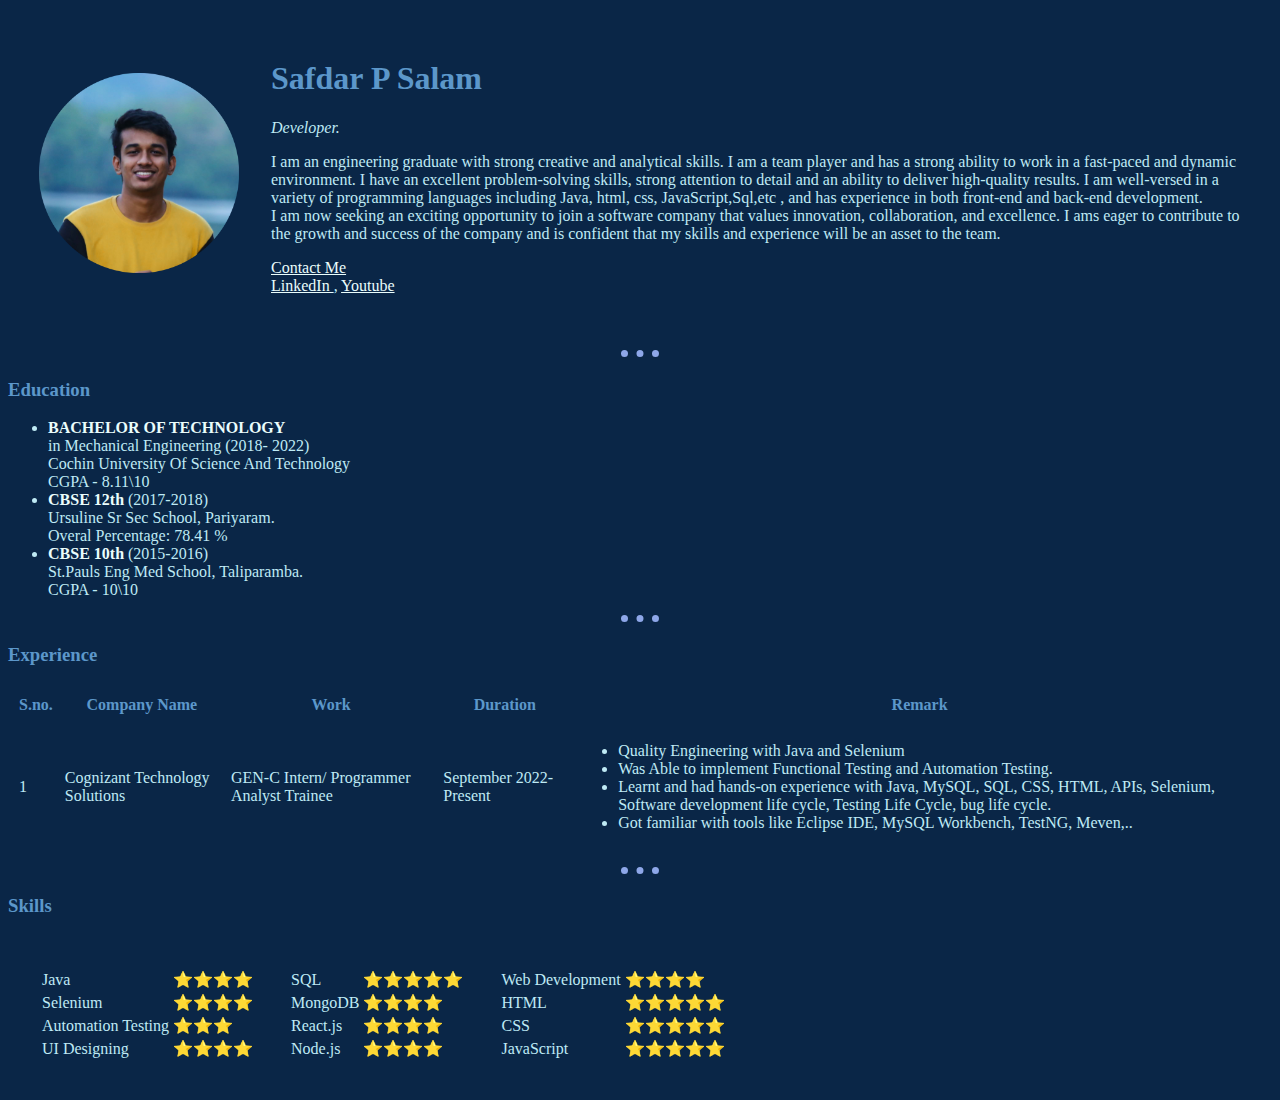
<file: index.html>
<!DOCTYPE html>
<html lang="en">
<head>
    <meta charset="UTF-8">
    <link rel="stylesheet" href="css/styles.css">
    <title>Safdar's personal WebSite 😎</title>
</head>
<body>
    <table cellspacing="30">
        <tr>
            <td><img src="images/pro.png" width="200" height="200"> </td>
            <td><h1>Safdar P Salam</h1>
                <p><em>Developer</a>.</em></p>
                <p>I am an engineering graduate with strong creative and analytical skills. I am a team player and has a strong ability to work in a fast-paced and dynamic environment. I have an excellent problem-solving skills, strong attention to detail and an ability to deliver high-quality results.
                    I am well-versed in a variety of programming languages including Java, html, css, JavaScript,Sql,etc , and has experience in both front-end and back-end development. <br>
                    I am now seeking an exciting opportunity to join a software company that values innovation, collaboration, and excellence. I ams eager to contribute to the growth and success of the company and is confident that my skills and experience will be an asset to the team.
                </p>
                <p><a href="contact me.html">Contact Me</a><br><a href="https://www.linkedin.com/in/safdar-p-salam/">LinkedIn </a>   ,    <a href="https://www.youtube.com/@TecTraFunwithSafdar">Youtube</a></p>

            </td>
        </tr>
    </table>
    <hr size="5">
    <h3><Strong>Education</Strong></h3>
    <ul>
        <li>
            <b>BACHELOR OF TECHNOLOGY</b><br>
            in Mechanical Engineering (2018- 2022)<br>
            Cochin University Of Science And Technology<br>
            CGPA - 8.11\10
        </li>
        <li>
            <b>CBSE 12th</b> (2017-2018)<br>
            Ursuline Sr Sec School, Pariyaram. <br>
            Overal Percentage: 78.41 %<br>
        </li>
        <li>
            <b>CBSE 10th</b> (2015-2016)<br>
            St.Pauls Eng Med School, Taliparamba.<br>
            CGPA - 10\10
        </li>
    </ul>
    <hr size="5">
    <h3><Strong>Experience</Strong></h3>
    <table cellspacing="10">
        <thead>
            <tr>
                <th>S.no.</th>
                <th>Company Name</th>
                <th>Work</th>
                <th>Duration</th>
                <th>Remark</th>
            </tr>
        </thead>
        <tbody>
            <tr>
                <td>1</td>
                <td>Cognizant Technology Solutions</td>
                <td>GEN-C Intern/ Programmer Analyst Trainee</td>
                <td>September 2022- Present</td>
                <td>
                    <ul>
                        <li>
                            Quality Engineering with Java and Selenium
                        </li>
                        <li>
                            Was Able to implement Functional Testing and Automation Testing.
                
                        </li>
                        <li>
                            Learnt and had hands-on experience with Java,
                            MySQL, SQL, CSS, HTML, APIs, Selenium, Software development life cycle, Testing Life Cycle, bug life cycle.
                
                        </li>
                        <li>
                            Got familiar with tools like Eclipse IDE, MySQL Workbench, TestNG, Meven,..
                        </li>
                    </ul> 
                </td>
            </tr>
        </tbody>
    </table>
    <hr size="5">
    <h3><Strong>Skills</Strong></h3>
    <table cellspacing="30" >
        <tr>
            <td> <table>
                <tr>
                    <td>Java</td>
                    <td>⭐⭐⭐⭐</td>
                </tr>
                <tr>
                    <td>Selenium</td>
                    <td>⭐⭐⭐⭐</td>
                </tr>
                <tr>
                    <td>Automation Testing</td>
                    <td>⭐⭐⭐</td>
                </tr>
                <tr>
                    <td>UI Designing</td>
                    <td>⭐⭐⭐⭐</td>
                </tr>
               
            </table>
        </td>
            <td>
                <table>
                    <tr>
                        <td>SQL</td>
                        <td>⭐⭐⭐⭐⭐</td>
                    </tr>
                    <tr>
                        <td>MongoDB</td>
                        <td>⭐⭐⭐⭐</td>
                    </tr>
                    <tr>
                        <td>React.js</td>
                        <td>⭐⭐⭐⭐</td>
                    </tr>
                    <tr>
                        <td>Node.js</td>
                        <td>⭐⭐⭐⭐</td>
                    </tr>
                 </table>
            </td>
            <td> <table>
                <tr>
                    <td>Web Development</td>
                    <td>⭐⭐⭐⭐</td>
                </tr>
                <tr>
                    <td>HTML</td>
                    <td>⭐⭐⭐⭐⭐</td>
                </tr>
                <tr>
                    <td>CSS</td>
                    <td>⭐⭐⭐⭐⭐</td>
                </tr>
                <tr>
                    <td>JavaScript</td>
                    <td>⭐⭐⭐⭐⭐</td>
                </tr>
            </table>
        </td>
        </tr>
                 </table>
            </td>
        </tr>
    </table>
       
        
</body>
</html>
</file>
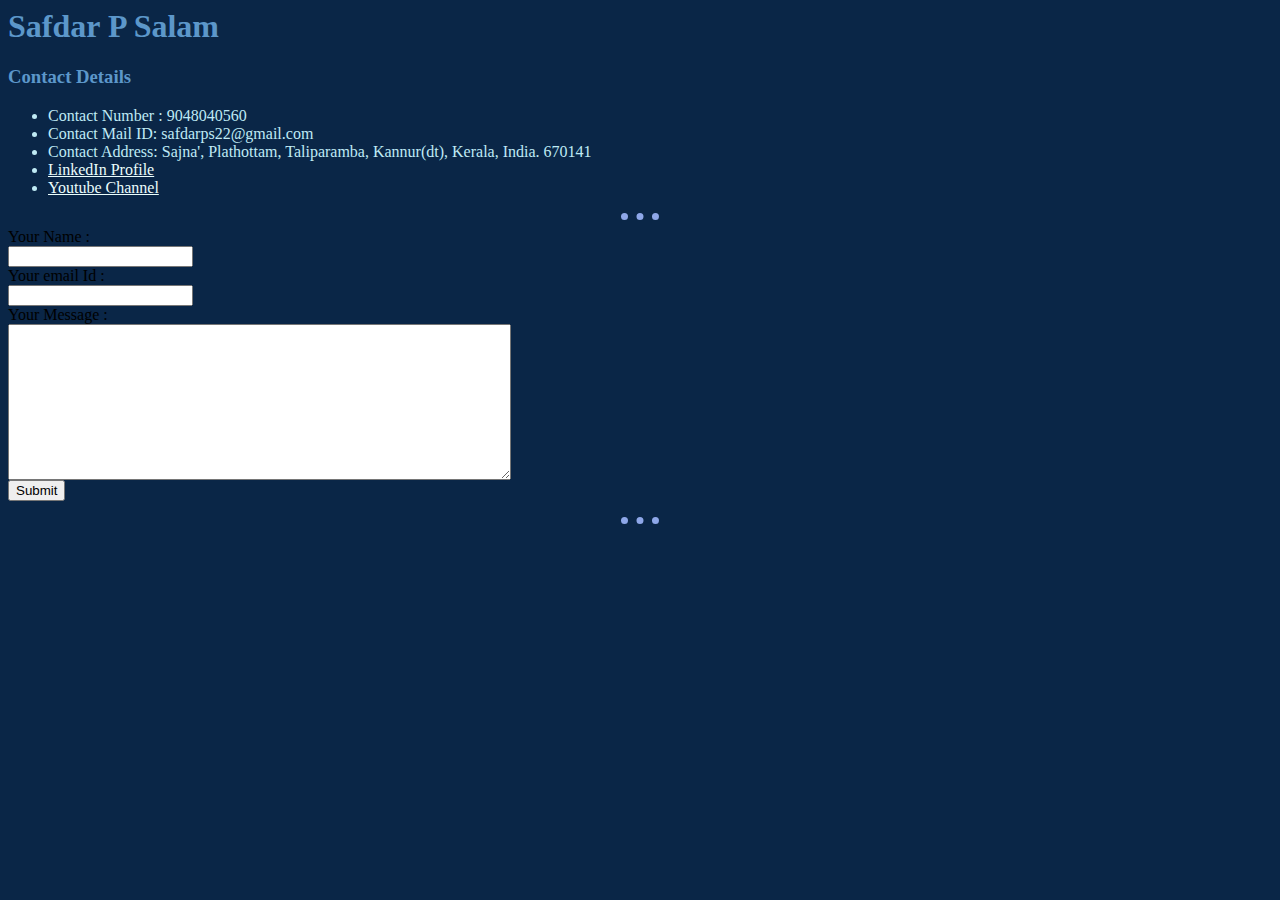
<file: contact me.html>
<html lang="en">
<head>
    <meta charset="UTF-8">
    <meta name="viewport" content="width=device-width, initial-scale=1.0">
    <title>Contact Me</title>
    <link rel="stylesheet" href="css/styles.css">
</head>
<body>
    <h1>Safdar P Salam</h1>
    <h3>Contact Details</h3>
    <ul>
        <li>Contact Number : 9048040560</li>
        <li>Contact Mail ID: safdarps22@gmail.com</li>
        <li>Contact Address: Sajna', Plathottam, Taliparamba, Kannur(dt), Kerala, India. 670141</li>
        <li><a href="https://www.linkedin.com/in/safdar-p-salam/">LinkedIn Profile</a></li>
        <li><a href="https://www.youtube.com/@TecTraFunwithSafdar">Youtube Channel</a></li>
    </ul>
    <hr>

    <form action="mailto:safdarsalam19@gmail.com" mathod="post" enctype="multipart/form-data">
        <label>Your Name : </label><br>
        <input type="text" name="Name " id=""><br>
        <label>Your email Id :  </label><br>
        <input type="email" name="email " id=""><br>
        <label>Your Message : </label><br>
        <textarea name="message" id="" cols="60" rows="10"></textarea><br>
        <input type="submit">
    </form>
    <hr>
    
</body>
</html>
</file>
<file: css/styles.css>
body {
    background-color: #0A2647;
}
hr {
    border-style:none;
    border-top: dotted;
    border-color: #8EA7E9;
    border-width: 7px;
    width: 3%;
}
h1,h3,th{
    color: #5c97ca;
}
p,ul,table{
    color: #BFEAF5;
    
}
a,b{
    color: #EAFDFC;
}
</file>
